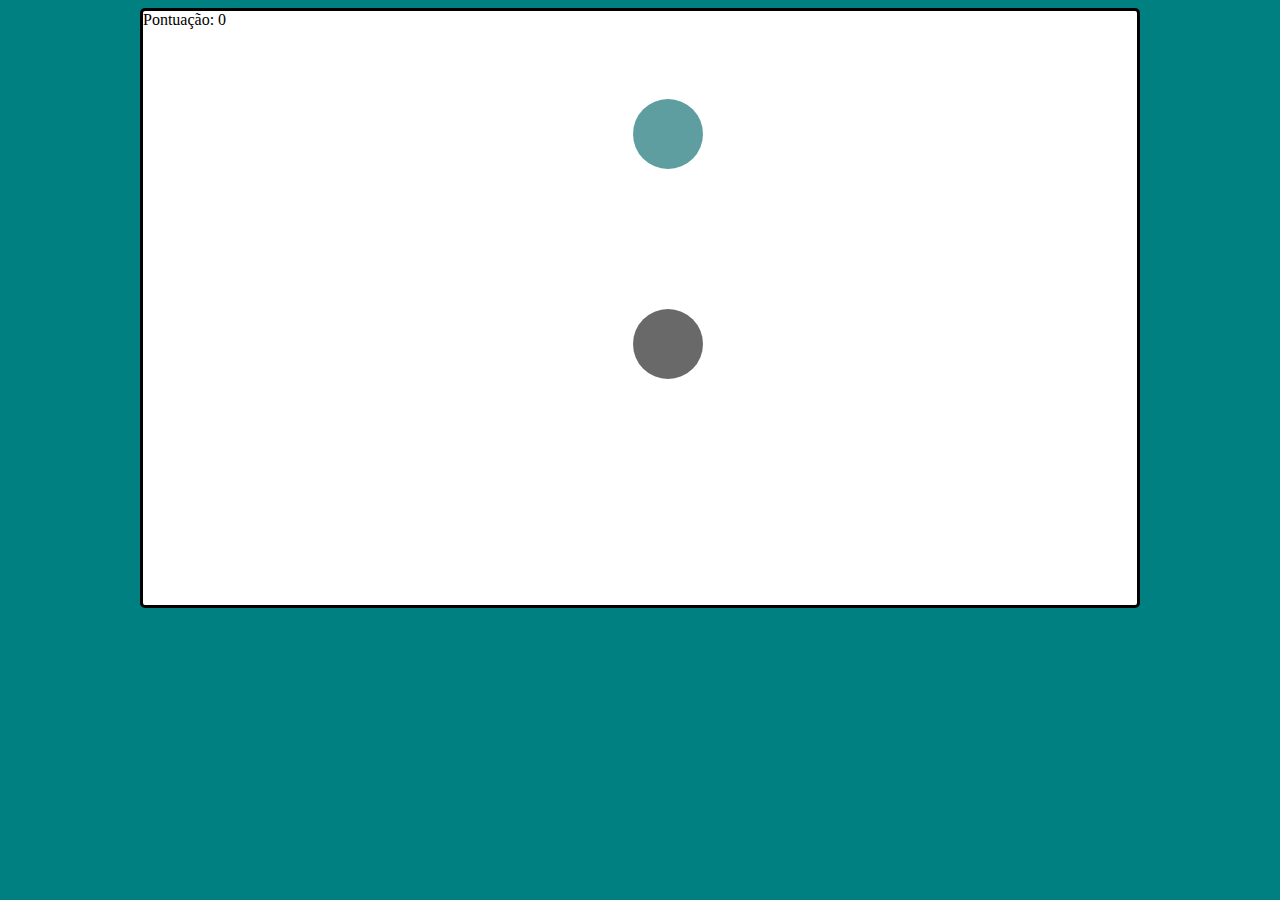
<file: index.html>
<!DOCTYPE html>
<html>
    <head>
        <link rel="stylesheet" type="text/css" href="css/main.css">
    </head>
    <body>
            <div id="container">
                <div id="play-pause" class="playing">
                    <span>O jogo está pausado</span>
                    <button>Retomar</button>
                </div>
                <div id="score">Pontuação: 0</div>
                <section id="board"></section>
            </div>
        <script src="js/main.js"></script>
    </body>
</html>
</file>
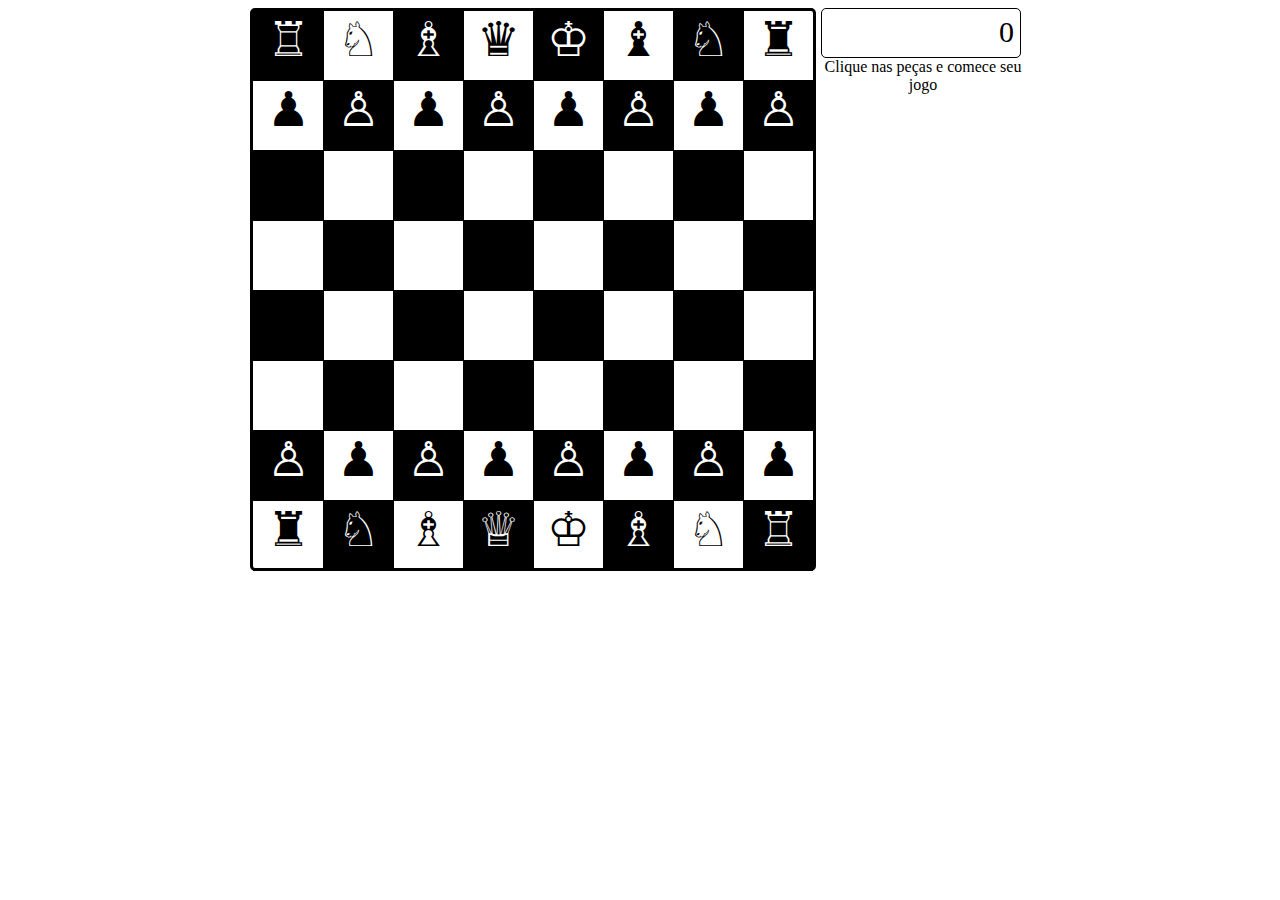
<file: xad.html>
<head>
    <style>
        *, *::before, *::after{
        box-sizing: border-box; 
        -webkit-box-sizing: border-box; 
        -moz-box-sizing: border-box; 
        -o-box-sizing: border-box;  
        }

        #containerFull {
        width: 780px;
        margin: 0 auto;
        }

        #container {
        border: 3px solid #000;
        width: 566px;
        height: 563px;
        border-radius: 5px;
        cursor: pointer;
        float: left;
        }

        .row {
        clear: both;
        }

        .row div {
        font-size: 3em;
        float: left;
        width: 70px;
        height: 70px;
        border-left: 1.5px solid #000;
        border-bottom: 1.5px solid #000;
        text-align: center;
        }

        .row div:first-child {
        border-left: 0;
        }

        .line-1 div:nth-child(2n+1)  {
        background: #000;
        color: #FFF
        }

        .line-2 div:nth-child(2n)  {
        background: #000;
        color: #FFF
        }

        #pontuacao {
        border: 1px solid #000;
        width: 200px;
        height: 50px;
        float:left;
        padding: 6px;
        font-size: 30px;
        text-align: right;
        margin-left: 5px;
        border-radius: 5px; 
        }

        .mensagem {
        text-align: center;
        }
    </style>
</head>
<body>

    <div id="containerFull">
        <div id="container">
            <div class="row line-1">
                <div id="1">&#9814</div>
                <div id="2">&#9816</div>
                <div id="3">&#9815</div>
                <div id="4">&#9819</div>
                <div id="5">&#9812</div>
                <div id="6">&#9821</div>
                <div id="7">&#9816</div>
                <div id="8">&#9820</div>
            </div>
            <div class="row line-2">
      <div id="9">&#9823</div>
      <div id="10">&#9817</div>
      <div id="11">&#9823</div>
      <div id="12">&#9817</div>
      <div id="13">&#9823</div>
      <div id="14">&#9817</div>
      <div id="15">&#9823</div>
      <div id="16">&#9817</div>
    </div>
    <div class="row line-1">
        <div id="17"></div>
        <div id="18"></div>
        <div id="19"></div>
        <div id="20"></div>
        <div id="21"></div>
        <div id="22"></div>
        <div id="23"></div>
        <div id="24"></div>
    </div>
    <div class="row line-2">
        <div id="25"></div>
        <div id="26"></div>
        <div id="27"></div>
        <div id="28"></div>
        <div id="29"></div>
        <div id="30"></div>
        <div id="31"></div>
        <div id="32"></div>
    </div>
    <div class="row line-1">
        <div id="33"></div>
        <div id="34"></div>
        <div id="35"></div>
        <div id="36"></div>
        <div id="37"></div>
        <div id="38"></div>
        <div id="39"></div>
        <div id="40"></div>
    </div>
    <div class="row line-2">
        <div id="41"></div>
        <div id="42"></div>
        <div id="43"></div>
        <div id="44"></div>
        <div id="45"></div>
        <div id="46"></div>
        <div id="47"></div>
        <div id="48"></div>
    </div>
    <div class="row line-1">
        <div id="49">&#9817</div>
        <div id="50">&#9823</div>
        <div id="51">&#9817</div>
        <div id="52">&#9823</div>
        <div id="53">&#9817</div>
        <div id="54">&#9823</div>
        <div id="55">&#9817</div>
      <div id="56">&#9823</div>
    </div>
    <div class="row line-2">
        <div id="57">&#9820</div>
        <div id="58">&#9816</div>
        <div id="59">&#9815</div>
        <div id="60">&#9813</div>
        <div id="61">&#9812</div>
        <div id="62">&#9815</div>
        <div id="63">&#9816</div>
        <div id="64">&#9814</div>
    </div>
</div>
<div id="pontuacao">0</div>
<div class="mensagem">
    Clique nas peças e comece seu jogo
</div>
</div>
</body>
</file>
<file: css/main.css>
*, *::before, *::after{
    box-sizing: border-box; 
    -webkit-box-sizing: border-box; 
    -moz-box-sizing: border-box; 
    -o-box-sizing: border-box;  
}

body {
    background-color: teal;
}

#container {
    background-color: white;
    border: 3px solid #000;
    width: 1000px;
    height: 600px;
    border-radius: 5px;
    cursor: cell;
    margin: 0 auto;
}

.row {
    clear: both;
}
  
.row div {
    font-size: 3em;
    float: left;
    width: 70px;
    height: 70px;
    border-radius: 50px;
    text-align: center;
}

.row div:first-child {
    border-left: 0;
}

#control {
    background-color: white;
    border-color: white;
    border: none;
    color: transparent;
    text-shadow: 0 0 0 gray;
    text-align: center;
}

#control:focus {
    background-color: white;
    border: 0px solid;
    box-shadow: 0 0 0 0;
    outline: 0;
}

.food {
    background-color: cadetblue;
}

.gameover {
    background-color: crimson !important; 
    text-align: center;
    font-size: 106px;;
}

.body {
    background-color: dimgray;
}

.paused {
    display: block;
    font-size: 100px;
}

.playing {
    display: none;
}
</file>
